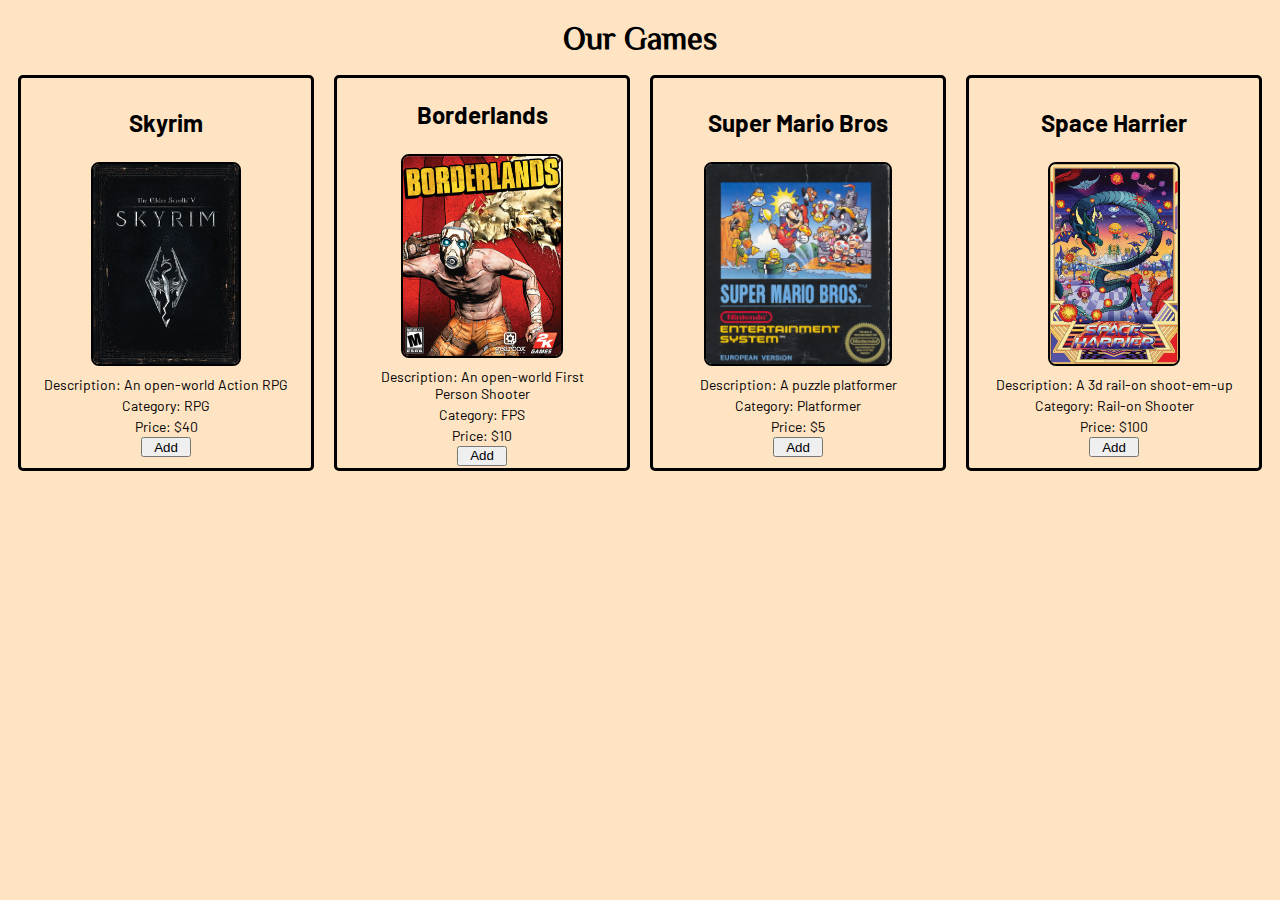
<file: products.html>
<!DOCTYPE html>
<html lang="en">

<head>
    <meta charset="UTF-8">
    <meta name="viewport" content="width=device-width, initial-scale=1.0">
    <meta http-equiv="X-UA-Compatible" content="ie=edge">
    <link rel="stylesheet" href="/products/products.css">
    <link href="https://fonts.googleapis.com/css?family=ZCOOL+XiaoWei&display=swap" rel="stylesheet">
    <link href="https://fonts.googleapis.com/css?family=Barlow&display=swap" rel="stylesheet">
    <title>Document</title>
</head>

<body>
    <h1>Our Games</h1>
    <ul id ="games">
        
    </ul>
    <script type="module" src="./products/products.js"></script>
</body>

</html>
</file>
<file: products/products.css>
body{
    background-color:bisque;
}
h1{
    font-family: 'ZCOOL XiaoWei', serif;
    text-align: center;
}
#games{
    font-family: 'Barlow', sans-serif;
    display: flex;
    flex-direction: row;
    justify-content: space-evenly;
    list-style: none;
    padding-left: 0;
    flex-wrap: wrap;
}

ul{
    padding-left: 0;
    margin-bottom: 10px;
    list-style: none;
    display: flex;
    justify-content: space-evenly;
    align-items: center;
    height: 30px;
    width: 100%;
}

nav{
    border-top: 2px solid black;
    border-bottom: 2px solid black;
    font-family: 'Barlow', sans-serif;
    display: flex;
    justify-content: center;
    align-items: center;
}

a{
    color: black;
    text-decoration: none;
}

a:hover{
    background-color: black;
    color: bisque;
}

#game-list{
    width: 250px;
    height: 350px;
    padding: 20px;
    margin: auto;
    display: flex;
    flex-direction: column;
    text-align: center;
    align-items: center;
    justify-content: center;
    border: 3px solid black;
    border-radius: 5px;
    background-color: bisque;
    color: black;
}

#game-category, #game-price, #game-description {
    font-size: 14px;
    padding: 2px;
}

img{
    height: 200px;
    margin: 5px;
    border-radius: 8px;
    border: 2px solid black;
}

button {
    width: 50px;
    height: 50px;
    padding: 0.5px;
}
</file>
